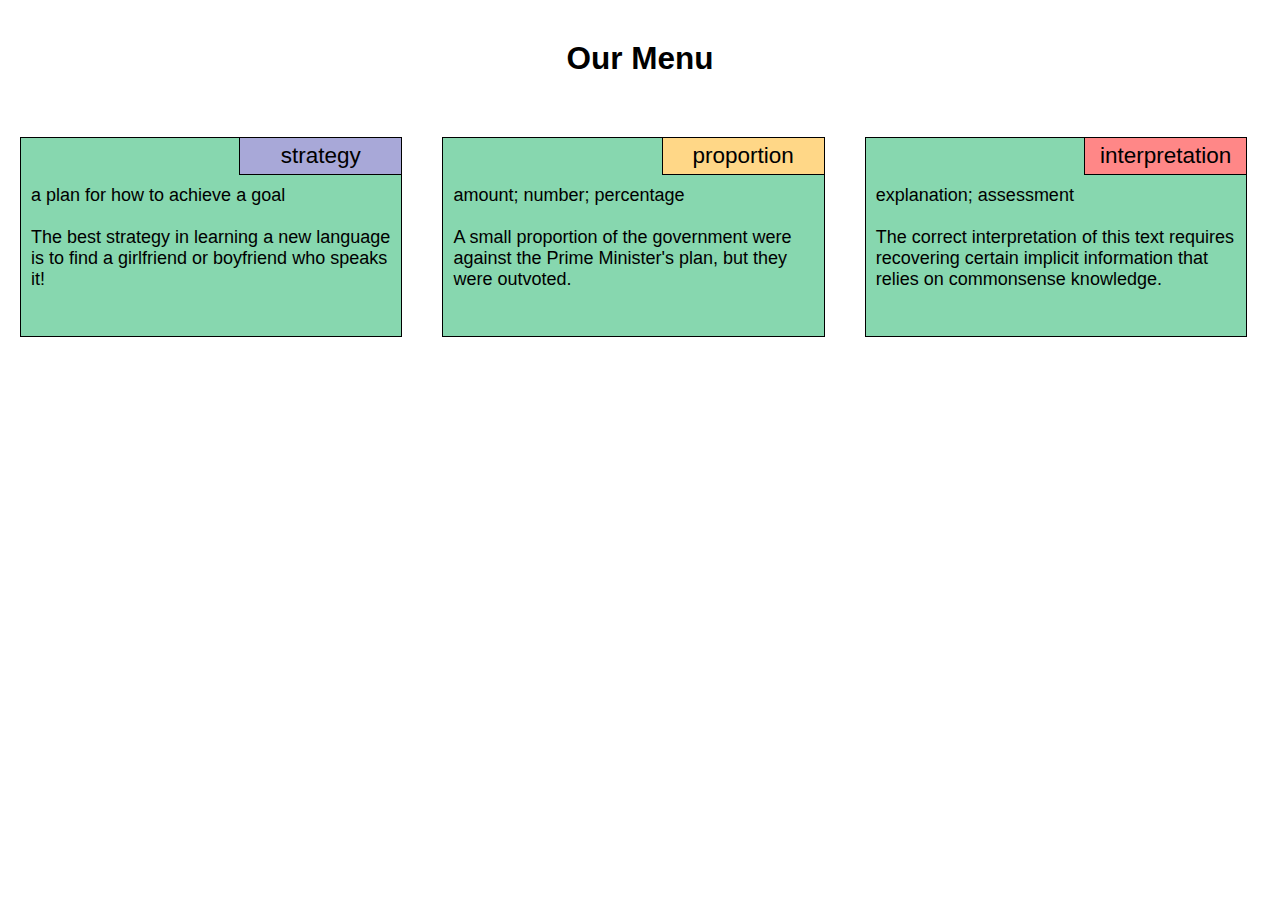
<file: module2/index.html>
<!DOCTYPE html>
<html>
<head>
  <meta charset="utf-8">
  <title>Assignment Solution for Module 2</title>
  <link rel="stylesheet" href="css\module2.css">
<script>
</script>
</head>
<body>
  <h1>Our Menu</h1>
  <div id="container">
    <div class="box">
    <section class="menu_item">
      <p class="item_name" id="name1">strategy</p>
      <p>a plan for how to achieve a goal</p>
      <br>
      <p>The best strategy in learning a new language is to find a girlfriend or boyfriend who speaks it!</p>
    </section>
    </div>
    <div class="box">
    <section class="menu_item">
      <p class="item_name" id="name2">proportion</p>
      <p>amount; number; percentage</p>
      <br>
      <p>A small proportion of the government were against the Prime Minister's plan, but they were outvoted.</p>
    </section>
    </div>
    <div class="box odd">
    <section class="menu_item">
      <p class="item_name" id="name3">interpretation</p>
      <p>explanation; assessment</p>
      <br>
      <p>The correct interpretation of this text requires recovering certain implicit information that relies on commonsense knowledge.</p>
    </section>
    </div>
  </div>
</body>
</html>
</file>
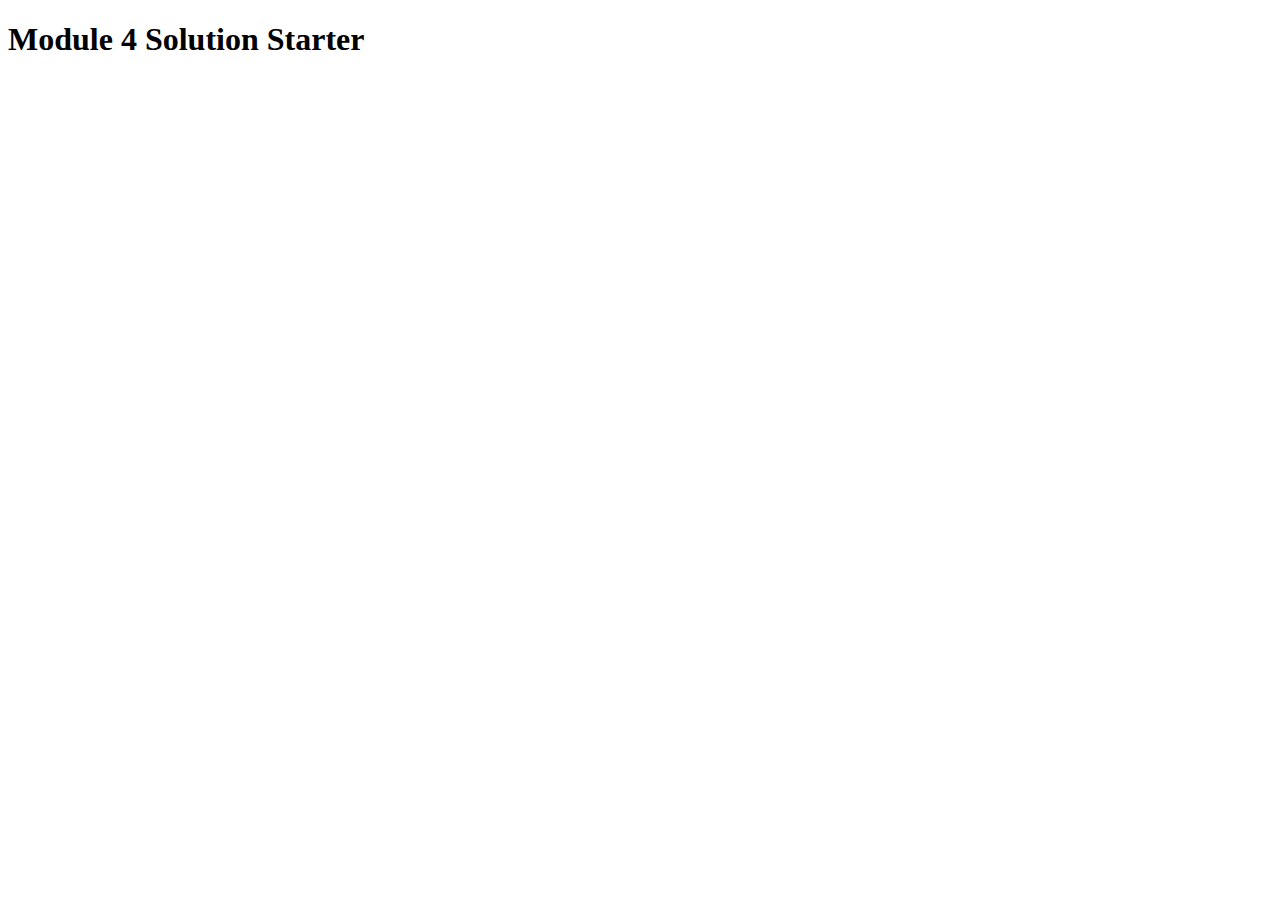
<file: module4/index.html>
<!DOCTYPE html>
<html>
<head>
  <meta charset="utf-8">
  <title>Module 4 Solution Starter</title>
  <script src="SpeakHello.js"></script>
  <script src="SpeakGoodBye.js"></script>
  <script src="script.js"></script>
</head>
<body>
  <h1>Module 4 Solution Starter</h1>
</body>
</html>
</file>
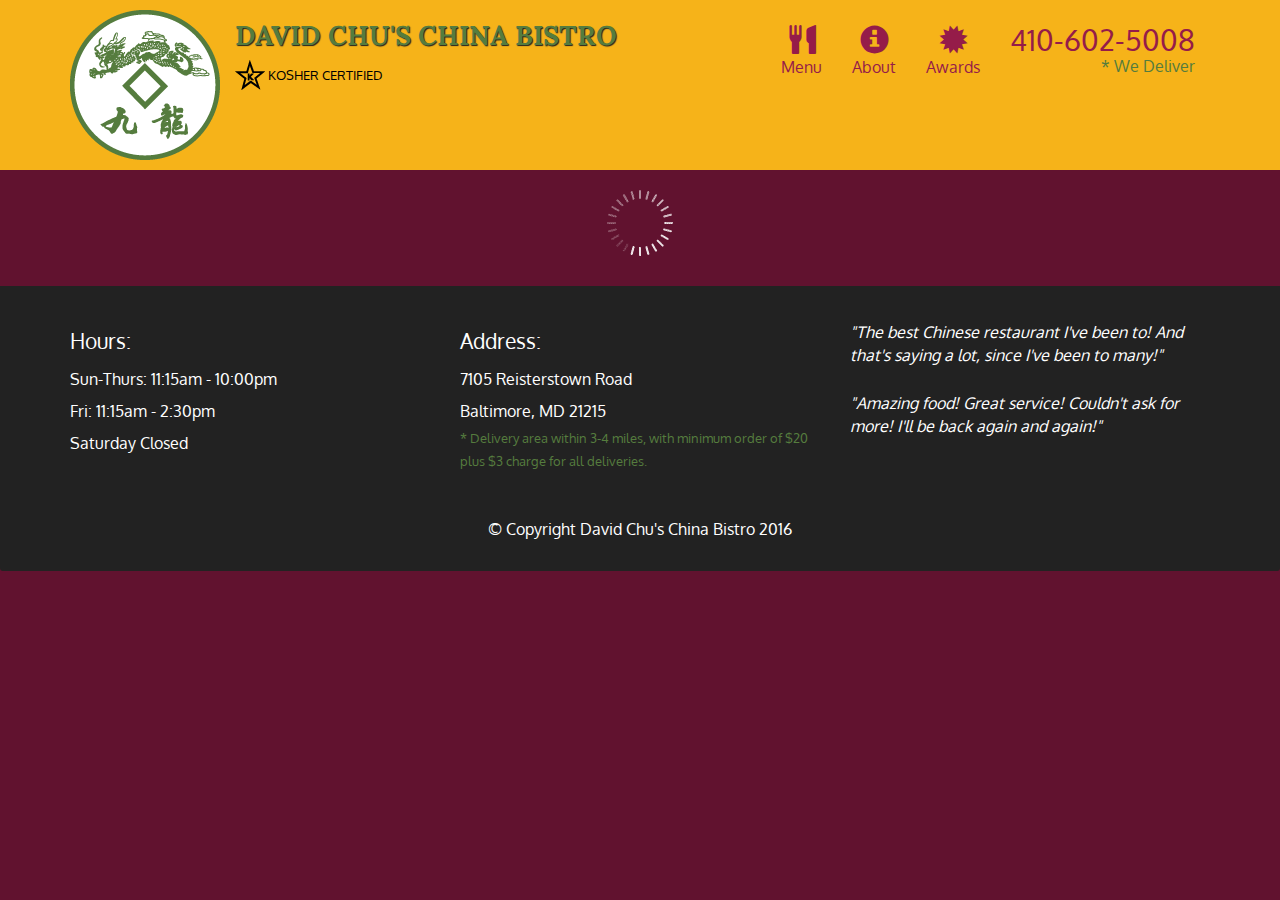
<file: module5/index.html>
<!doctype html>
<html lang="en">
  <head>
    <meta charset="utf-8">
    <meta http-equiv="X-UA-Compatible" content="IE=edge">
    <meta name="viewport" content="width=device-width, initial-scale=1">
    <title>David Chu's China Bistro</title>
    <link rel="stylesheet" href="css/bootstrap.min.css">
    <link rel="stylesheet" href="css/styles.css">
    <link href='https://fonts.googleapis.com/css?family=Oxygen:400,300,700' rel='stylesheet' type='text/css'>
    <link href='https://fonts.googleapis.com/css?family=Lora' rel='stylesheet' type='text/css'>
  </head>
<body>
  <header>
    <nav id="header-nav" class="navbar navbar-default">
      <div class="container">
        <div class="navbar-header">
          <a href="index.html" class="pull-left visible-md visible-lg">
            <div id="logo-img" alt="Logo image"></div>
          </a>

          <div class="navbar-brand">
            <a href="index.html"><h1>David Chu's China Bistro</h1></a>
            <p>
              <img src="images/star-k-logo.png" alt="Kosher certification">
              <span>Kosher Certified</span>
            </p>
          </div>

          <button id="navbarToggle" type="button" class="navbar-toggle collapsed" data-toggle="collapse" data-target="#collapsable-nav" aria-expanded="false">
            <span class="sr-only">Toggle navigation</span>
            <span class="icon-bar"></span>
            <span class="icon-bar"></span>
            <span class="icon-bar"></span>
          </button>
        </div>
        
        <div id="collapsable-nav" class="collapse navbar-collapse">
           <ul id="nav-list" class="nav navbar-nav navbar-right">
            <li id="navHomeButton" class="visible-xs active">
              <a href="index.html">
                <span class="glyphicon glyphicon-home"></span> Home</a>
            </li>
            <li id="navMenuButton">
              <a href="#" onclick="$dc.loadMenuCategories();">
                <span class="glyphicon glyphicon-cutlery"></span><br class="hidden-xs"> Menu</a>
            </li>
            <li>
              <a href="#">
                <span class="glyphicon glyphicon-info-sign"></span><br class="hidden-xs"> About</a>
            </li>
            <li>
              <a href="#">
                <span class="glyphicon glyphicon-certificate"></span><br class="hidden-xs"> Awards</a>
            </li>
            <li id="phone" class="hidden-xs">
              <a href="tel:410-602-5008">
                <span>410-602-5008</span></a><div>* We Deliver</div>
            </li>
          </ul><!-- #nav-list -->
        </div><!-- .collapse .navbar-collapse -->
      </div><!-- .container -->
    </nav><!-- #header-nav -->
  </header>

  <div id="call-btn" class="visible-xs">
    <a class="btn" href="tel:410-602-5008">
    <span class="glyphicon glyphicon-earphone"></span>
    410-602-5008
    </a>
  </div>
  <div id="xs-deliver" class="text-center visible-xs">* We Deliver</div>

  <div id="main-content" class="container"></div>

  <footer class="panel-footer">
    <div class="container">
      <div class="row">
        <section id="hours" class="col-sm-4">
          <span>Hours:</span><br>
          Sun-Thurs: 11:15am - 10:00pm<br>
          Fri: 11:15am - 2:30pm<br>
          Saturday Closed
          <hr class="visible-xs">
        </section>
        <section id="address" class="col-sm-4">
          <span>Address:</span><br>
          7105 Reisterstown Road<br>
          Baltimore, MD 21215
          <p>* Delivery area within 3-4 miles, with minimum order of $20 plus $3 charge for all deliveries.</p>
          <hr class="visible-xs">
        </section>
        <section id="testimonials" class="col-sm-4">
          <p>"The best Chinese restaurant I've been to! And that's saying a lot, since I've been to many!"</p>
          <p>"Amazing food! Great service! Couldn't ask for more! I'll be back again and again!"</p>
        </section>
      </div>
      <div class="text-center">&copy; Copyright David Chu's China Bistro 2016</div>
    </div>
  </footer>

  <!-- jQuery (Bootstrap JS plugins depend on it) -->
  <script src="js/jquery-2.1.4.min.js"></script>
  <script src="js/bootstrap.min.js"></script>
  <script src="js/ajax-utils.js"></script>
  <script src="js/script.js"></script>
</body>
</html>
</file>
<file: module5/css/styles.css>
body {
  font-size: 16px;
  color: #fff;
  background-color: #61122f;
  font-family: 'Oxygen', sans-serif;
}

/** HEADER **/
#header-nav {
  background-color: #f6b319;
  border-radius: 0;
  border: 0;
}

#logo-img {
  background: url('../images/restaurant-logo_large.png') no-repeat;
  width: 150px;
  height: 150px;
  margin: 10px 15px 10px 0;
}

.navbar-brand {
  padding-top: 25px;
}
.navbar-brand h1 { /* Restaurant name */
  font-family: 'Lora', serif;
  color: #557c3e;
  font-size: 1.5em;
  text-transform: uppercase;
  font-weight: bold;
  text-shadow: 1px 1px 1px #222;
  margin-top: 0;
  margin-bottom: 0;
  line-height: .75;
}
.navbar-brand a:hover, .navbar-brand a:focus {
  text-decoration: none;
}
.navbar-brand p { /* Kosher cert */
  color: #000;
  text-transform: uppercase;
  font-size: .7em;
  margin-top: 15px;
}
.navbar-brand p span { /* Star-K */
  vertical-align: middle;
}

#nav-list {
  margin-top: 10px;
}
#nav-list a {
  color: #951C49;
  text-align: center;
}
#nav-list a:hover {
  background: #E7E7E7;
}
#nav-list a span {
  font-size: 1.8em;
}

#phone {
  margin-top: 5px;
}
#phone a { /* Phone number */
  text-align: right;
  padding-bottom: 0;
}
#phone div { /* We Deliver */
  color: #557c3e;
  text-align: right;
  padding-right: 15px;
}

.navbar-header button.navbar-toggle, .navbar-header .icon-bar {
  border: 1px solid #61122f;
}
.navbar-header button.navbar-toggle {
  clear: both;
  margin-top: -30px;
}
/* END HEADER */

/* FOOTER */
.panel-footer {
  margin-top: 30px;
  padding-top: 35px;
  padding-bottom: 30px;
  background-color: #222;
  border-top: 0;
}
.panel-footer div.row {
  margin-bottom: 35px;
}
#hours, #address {
  line-height: 2;
}
#hours > span, #address > span {
  font-size: 1.3em;
}
#address p {
  color: #557c3e;
  font-size: .8em;
  line-height: 1.8;
}
#testimonials {
  font-style: italic;
}
#testimonials p:nth-child(2) {
  margin-top: 25px;
}
/* END FOOTER */



/* HOME PAGE */
.container .jumbotron {
  box-shadow: 0 0 50px #3F0C1F;
  border: 2px solid #3F0C1F;
}

#menu-tile, #specials-tile, #map-tile {
  height: 250px;
  width: 100%;
  margin-bottom: 15px;
  position: relative;
  border: 2px solid #3F0C1F;
  overflow: hidden;
}
#menu-tile:hover, #specials-tile:hover, #map-tile:hover {
  box-shadow: 0 1px 5px 1px #cccccc;
}
#menu-tile {
  background: url('../images/menu-tile.jpg') no-repeat;
  background-position: center;
}
#specials-tile {
  background: url('../images/specials-tile.jpg') no-repeat;
  background-position: center;
}
#menu-tile span, #specials-tile span, #map-tile span {
  position: absolute;
  bottom: 0;
  right: 0;
  width: 100%;
  text-align: center;
  font-size: 1.6em;
  text-transform: uppercase;
  background-color: #000;
  color: #fff;
  opacity: .8;
}
/* END HOME PAGE */

/* MENU CATEGORIES PAGE */
.category-tile { 
  position: relative;
  border: 2px solid #3F0C1F;
  overflow: hidden;
  width: 200px;
  height: 200px;
  margin: 0 auto 15px;
}
.category-tile span {
  position: absolute;
  bottom: 0;
  right: 0;
  width: 100%;
  text-align: center;
  font-size: 1.2em;
  text-transform: uppercase;
  background-color: #000;
  color: #fff;
  opacity: .8;
}
.category-tile:hover {
  box-shadow: 0 1px 5px 1px #cccccc;
}

#menu-categories-title + div {
  margin-bottom: 50px;
}
/* END MENU CATEGORIES PAGE */

/* SINGLE CATEGORY PAGE */
.menu-item-tile {
  margin-bottom: 25px;
}
.menu-item-tile hr {
  width: 80%;
}
.menu-item-tile .menu-item-price {
  font-size: 1.1em;
  text-align: right;
  margin-top: -15px;
  margin-right: -15px;
}
.menu-item-tile .menu-item-price span {
  font-size: .6em;
}
.menu-item-photo {
  position: relative;
  border: 2px solid #3F0C1F; 
  overflow: hidden;
  padding: 0;
  margin-right: -15px;
  margin-left: auto;
  margin-bottom: 20px;
  max-width: 250px;
}
.menu-item-photo div {
  position: absolute;
  bottom: 0;
  right: 0;
  width: 80px;
  background-color: #557c3e;
  text-align: center;
}
.menu-item-description {
  padding-right: 30px;
}
h3.menu-item-title {
  margin: 0 0 10px;
}
.menu-item-details {
  font-size: .9em;
  font-style: italic;
}
/* END SINGLE CATEGORY PAGE */


/********** Large devices only **********/
@media (min-width: 1200px) {
  .container .jumbotron {
    background: url('../images/jumbotron_1200.jpg') no-repeat;
    height: 675px;
  }
}

/********** Medium devices only **********/
@media (min-width: 992px) and (max-width: 1199px) {
  /* Header */
  #logo-img {
    background: url('../images/restaurant-logo_medium.png') no-repeat;
    width: 100px;
    height: 100px;
    margin: 5px 5px 5px 0;
  }
  /* End Header */

  /* Home Page */
  .container .jumbotron {
    background: url('../images/jumbotron_992.jpg') no-repeat;
    height: 558px;
  }
  /* End Home Page */
}

/********** Small devices only **********/
@media (min-width: 768px) and (max-width: 991px) {
  /* Home Page */
  .container .jumbotron {
    background: url('../images/jumbotron_768.jpg') no-repeat;
    height: 432px;
  }
  /* End Home Page */
}

/********** Extra small devices only **********/
@media (max-width: 767px) {
  /* Header */
  .navbar-brand {
    padding-top: 10px;
    height: 80px;
  }
  .navbar-brand h1 { /* Restaurant name */
    padding-top: 10px;
    font-size: 5vw; /* 1vw = 1% of viewport width */
  }
  .navbar-brand p { /* Kosher cert */
    font-size: .6em;
    margin-top: 12px;
  }
  .navbar-brand p img { /* Star-K */
    height: 20px;
  }

  #collapsable-nav a { /* Collapsed nav menu text */
    font-size: 1.2em;
  }
  #collapsable-nav a span { /* Collapsed nav menu glyph */
    font-size: 1em;
    margin-right: 5px;
  }

  #call-btn > a {
    font-size: 1.5em;
    display: block;
    margin: 0 20px;
    padding: 10px;
    border: 2px solid #fff;
    background-color: #f6b319;
    color: #951c49;
  }
  #xs-deliver {
    margin-top: 5px;
    font-size: .7em;
    letter-spacing: .1em;
    text-transform: uppercase;
  }
  /* End Header */

  /* Footer */
  .panel-footer section {
    margin-bottom: 30px;
    text-align: center;
  }
  .panel-footer section:nth-child(3) {
    margin-bottom: 0; /* margin already exists on the whole row */
  }
  .panel-footer section hr {
    width: 50%;
  }
  /* End Footer */

  /* Home Page */
  .container .jumbotron {
    margin-top: 30px;
    padding: 0;
  }
  #menu-tile, #specials-tile {
    width: 360px;
    margin: 0 auto 15px;
  }

  .menu-item-photo {
    margin-right: auto;
  }
  .menu-item-tile .menu-item-price {
    text-align: center;
  }
  .menu-item-description {
    text-align: center;;
  }
}


/********** Super extra small devices Only :-) (e.g., iPhone 4) **********/
@media (max-width: 479px) {
  /* Header */
  .navbar-brand h1 { /* Restaurant name */
    padding-top: 5px;
    font-size: 6vw;
  }
  /* End Header */
  
  /* Home page */
  #menu-tile, #specials-tile {
    width: 280px;
    margin: 0 auto 15px;
  }

  .col-xxs-12 {
    position: relative;
    min-height: 1px;
    padding-right: 15px;
    padding-left: 15px;
    float: left;
    width: 100%;
  }
}
</file>
